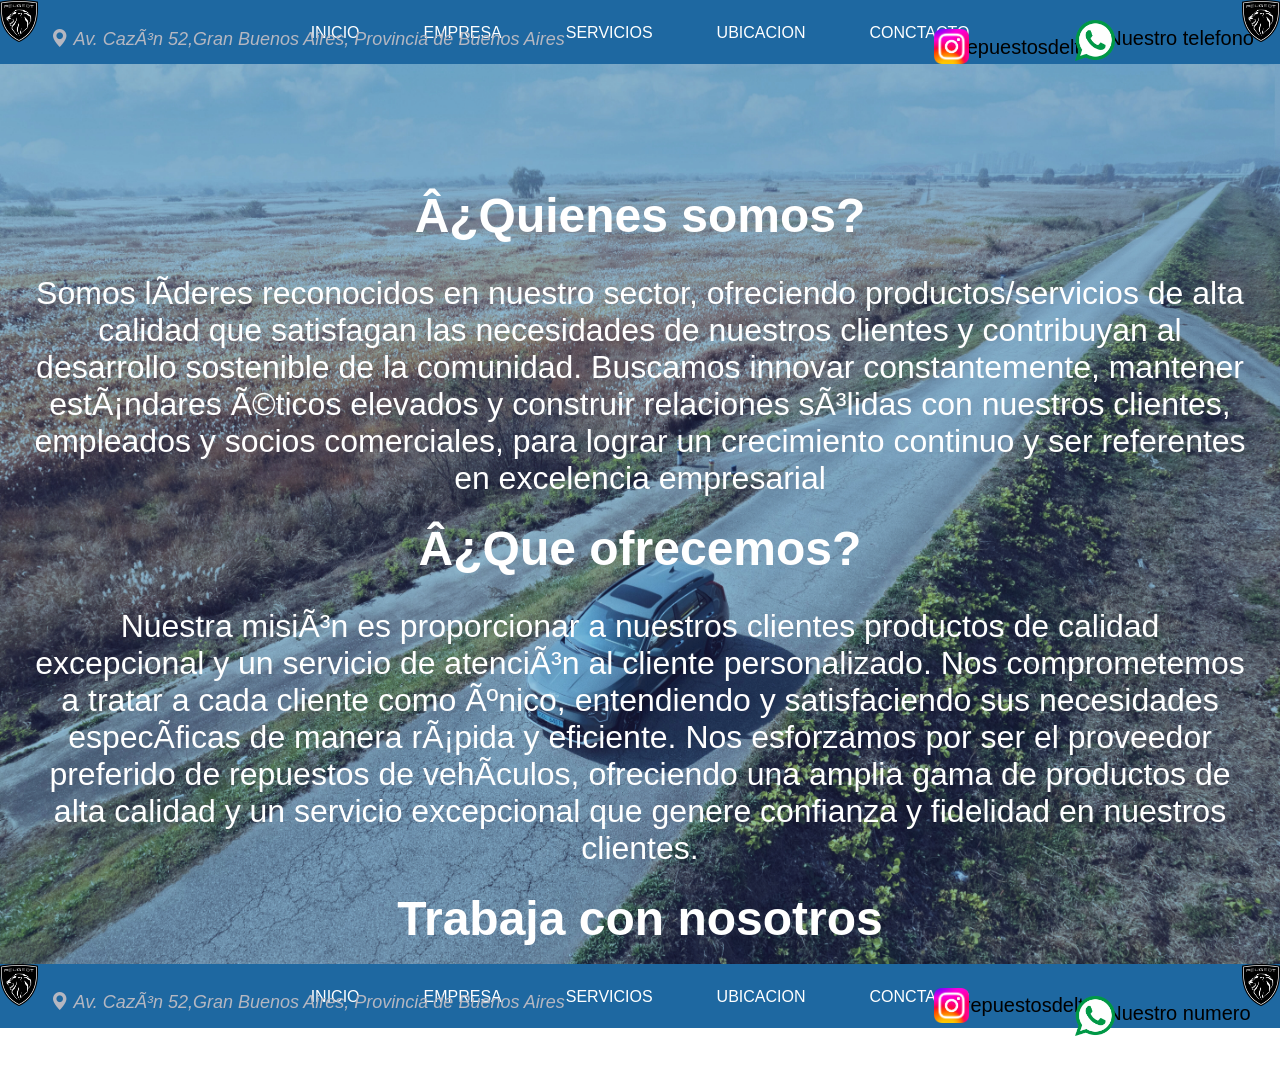
<file: empresa.html>
<link rel="stylesheet" href="servicios.css">
<link rel="stylesheet" href="https://cdn.jsdelivr.net/npm/bootstrap-icons@1.11.3/font/bootstrap-icons.min.css">
<link rel="stylesheet" href="enviar.js">
<html>

    <body>

        <header class="encabezado">
          <div class="logosEncabezadoEmpresa">
            <img class="logo" src="logo casa de repuesto.png" alt="logo de peugeot">
            <img class="logo2" src="logo casa de repuesto.png" alt="logo de peugeot">
          </div>
          <div class="logosEncabezadoEmpresa2">
            <i class="bi bi-list hambu" id="lista"></i>
          </div>
           
            <nav class="navegadores" id="nav">
                <a class="link"  href="index.html">INICIO</a>
                <a class="link"  href="empresa.html">EMPRESA</a>
                <a class="link"  href="servios.html">SERVICIOS</a>
                <a class="link"  target="_blank" href="https://www.google.com/maps/place/REPUESTOS+DELTA/@-34.4342332,-58.567251,15z/data=!4m6!3m5!1s0x95bca5776d4a55bf:0x32e2692f693c9735!8m2!3d-34.4342332!4d-58.567251!16s%2Fg%2F11b774ld4t?entry=ttu">UBICACION</a>
                <a class="link"  href="fomulario.html">CONCTACTO</a>
            </nav>
        
            <div>
                <i class="bi bi-geo-alt-fill logoUbicacion"> Av. Cazón 52,Gran Buenos Aires, Provincia de Buenos Aires</i>
            </div>
        
            <nav class="navegadoresEmpresa">
              <a class="wppEmpresa" target="_blank" href="https://wa.link/dlo7z2"><img src="wpp.png" alt="logo de whats app" width="40px"></a>
              <p class="whatEmpresa">Nuestro telefono</p>
            </nav>
            <nav class="navegadoresEmpresa">
              <a class="InstagramEmpresa" target="_blank" href="https://www.instagram.com/repuestosdelta2"><img src="Instagram.png" alt="logo de instagram" width="35px"  ></a>
              <p class="igEmpresa">repuestosdelta2</p>
            </nav>
            
        </header>
          <main>

              <SEction>
                <img class="fotoEmpresa" src="foto 3.jpg" alt="">
                <div class="textoEmpresa">
                    <h1 class="QueOfrecemos">¿Quienes somos?</h1>
                  <p class="textoMainEmpresa">Somos líderes reconocidos en nuestro sector, ofreciendo productos/servicios de alta calidad que satisfagan las necesidades de nuestros clientes y contribuyan al desarrollo sostenible de la comunidad. Buscamos innovar constantemente, 
                    mantener estándares éticos elevados y construir relaciones sólidas con nuestros clientes, empleados y socios comerciales, para lograr un crecimiento continuo y 
                    ser referentes en excelencia empresarial</p>
                    <h1 class="QueOfrecemos">¿Que ofrecemos?</h1>
    
                    <p class="textoMainEmpresa">Nuestra misión es proporcionar a nuestros clientes productos de calidad excepcional y un servicio de atención al cliente personalizado. 
                        Nos comprometemos a tratar a cada cliente como único, entendiendo y satisfaciendo sus necesidades específicas de manera rápida y eficiente. 
                        Nos esforzamos por ser el proveedor preferido de repuestos de vehículos, ofreciendo una amplia gama de productos de alta calidad y 
                        un servicio excepcional que genere confianza y fidelidad en nuestros clientes.</p>
    
                        <h1 class="QueOfrecemos">Trabaja con nosotros</h1>
                        <p class="textoMainEmpresa">Te ofrecemos que te dirijas a la seccion de conctato y 
                            desde el formulario puedas enviar tu propuesta como proveedor o Curriculum Vitae, en el cual te estaremos respondiendo a la brevedad
                        </p>
                </div>    
              </SEction>

          </main>
         
          <footer class="pieDePagina">
      
            <div class="LogosPieEmpresa">
              <img class="logo" src="logo casa de repuesto.png" alt="logo de peugeot">
              <img class="logo2" src="logo casa de repuesto.png" alt="logo de peugeot">
            </div>
   
            
            <nav class="navegadoresPieEmpresa">
                <a class="link"  href="index.html">INICIO</a>
                <a class="link"  href="empresa.html">EMPRESA</a>
                <a class="link"  href="servios.html">SERVICIOS</a>
                <a class="link"  target="_blank" href="https://www.google.com/maps/place/REPUESTOS+DELTA/@-34.4342332,-58.567251,15z/data=!4m6!3m5!1s0x95bca5776d4a55bf:0x32e2692f693c9735!8m2!3d-34.4342332!4d-58.567251!16s%2Fg%2F11b774ld4t?entry=ttu">UBICACION</a>
                <a class="link"  href="fomulario.html">CONCTACTO</a>
            </nav>
      
            <div>
                <i class="bi bi-geo-alt-fill logoUbicacionFinal"> Av. Cazón 52,Gran Buenos Aires, Provincia de Buenos Aires</i>
            </div>
      
            <h1 class="tituloPie">Nuestras Redes</h1>
      
            <div class="redesPieEmpresa">
      
              <a class="InstagramEmpresaPie" target="_blank" href="https://www.instagram.com/repuestosdelta2"><img src="Instagram.png" alt="logo de instagram" width="35px"  ></a>
              <p class="igEmpresaPie">repuestosdelta2</p>
              <a class="wppEmpresaPie" target="_blank" href="https://wa.link/dlo7z2"><img src="wpp.png" alt="logo de whats app" width="40px"></a>
              <p class="whatEmpresaPie">Nuestro numero</p>  
      
            </div>
            
      
          </footer>


          <script src="enviar.js"></script>
        <script src="https://cdn.jsdelivr.net/npm/bootstrap@5.3.3/dist/js/bootstrap.bundle.min.js" integrity="sha384-YvpcrYf0tY3lHB60NNkmXc5s9fDVZLESaAA55NDzOxhy9GkcIdslK1eN7N6jIeHz" crossorigin="anonymous"></script>   
    </body>    
</html>
</file>
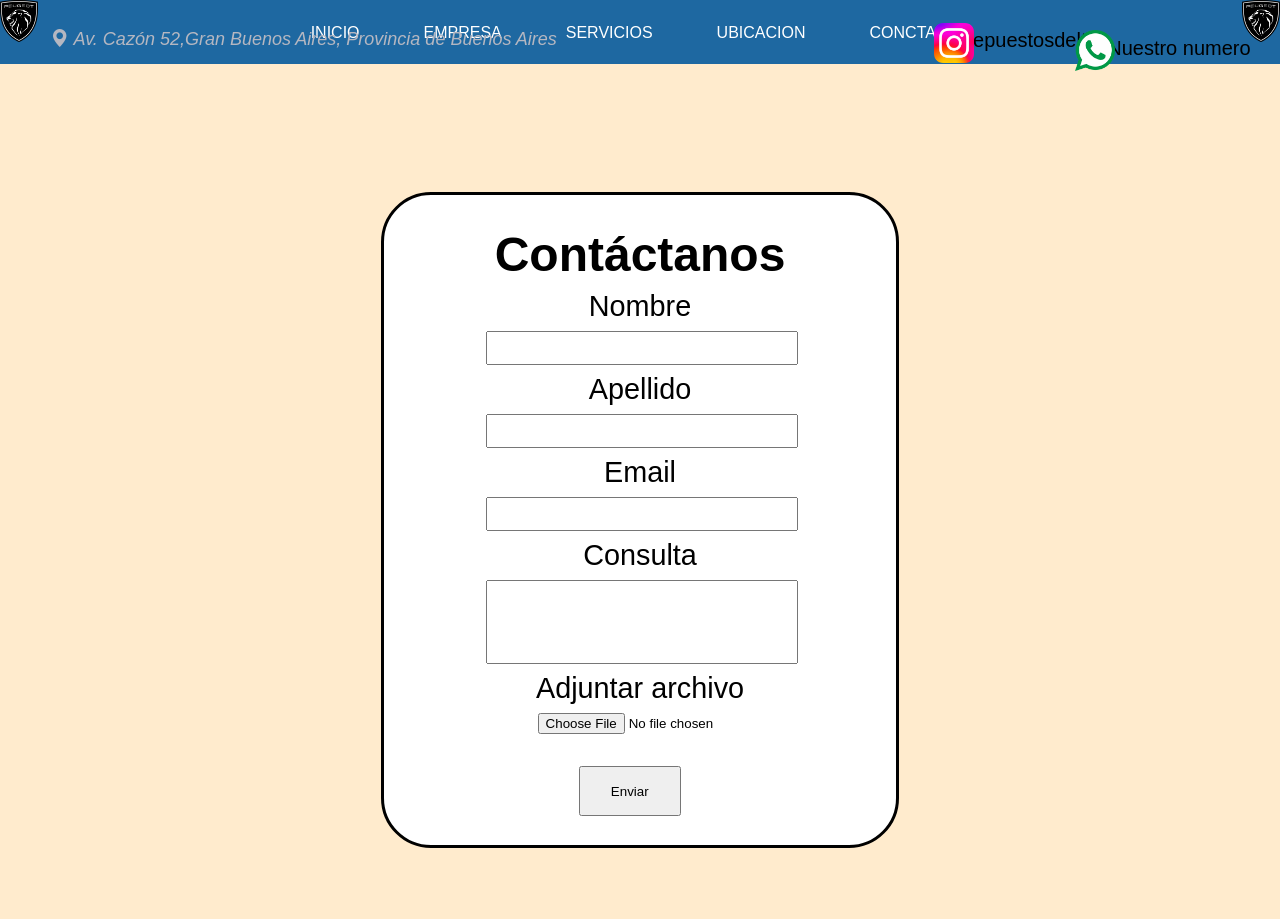
<file: fomulario.html>
<!DOCTYPE html>
<html lang="en">
    <title>DELTA 2</title>
<head>
    <meta charset="UTF-8">
    <meta name="viewport" content="width=device-width, initial-scale=1.0">
    <link rel="stylesheet" href="servicios.css">
    <link rel="stylesheet" href="https://cdn.jsdelivr.net/npm/bootstrap-icons@1.11.3/font/bootstrap-icons.min.css">
</head>
<body>
    <header class="encabezado">
        <img class="logo" src="logo casa de repuesto.png" alt="logo de peugeot">
        <img class="logo2" src="logo casa de repuesto.png" alt="logo de peugeot">
        
        <nav class="navegadores">
            <a class="link"  href="index.html">INICIO</a>
            <a class="link"  href="empresa.html">EMPRESA</a>
            <a class="link"  href="servios.html">SERVICIOS</a>
            <a class="link"  target="_blank" href="https://www.google.com/maps/place/REPUESTOS+DELTA/@-34.4342332,-58.567251,15z/data=!4m6!3m5!1s0x95bca5776d4a55bf:0x32e2692f693c9735!8m2!3d-34.4342332!4d-58.567251!16s%2Fg%2F11b774ld4t?entry=ttu">UBICACION</a>
            <a class="link"  href="fomulario.html">CONCTACTO</a>
        </nav>
    
        <div>
            <i class="bi bi-geo-alt-fill logoUbicacion"> Av. Cazón 52,Gran Buenos Aires, Provincia de Buenos Aires</i>
        </div>
    
       <nav class="redesForm">

        <a class="instagramFormulario" target="_blank" href="https://www.instagram.com/repuestosdelta2"><img src="Instagram.png" alt="logo de instagram" width="40px"  ></a>
        <p class="igFormulario">repuestosdelta2</p>
        <a class="wppFormulario" target="_blank" href="https://wa.link/dlo7z2"><img src="wpp.png" alt="logo de whats app" width="40px"></a>
        <p class="whatFormulario">Nuestro numero</p>

       </nav>
         
    </header>
    <main>
 
        <div class="contenedor">

            <div class="cuadrado1">
         <h1 class="tituloForm">Contáctanos </h1>
                <form class="formulario" id="formulario" method="POST">
                    <label class="indicaciones" for="nombre">Nombre</label>

                    <input class="nombreForm" type="text" required autocomplete="off" name="nombre" id="nombre">

                    <label class="indicaciones" for="apellido">Apellido</label>

                    <input class="nombreForm" type="text" required autocomplete="off" name="apellido" id="apellido">

                    <label class="indicaciones" for="correo">Email</label>

                    <input class="nombreForm" type="email" required autocomplete="off" name="correo" id="correo">

                    <label class="indicaciones" for="pregunta">Consulta</label>

                    <input class="consultaForm" type="text"  required autocomplete="off"  name="pregunta" id="pregunta">

                    <label class="indicaciones" for="archivo">Adjuntar archivo</label>

                    <input class="archivos" type="file" name="archivo" id="archivo">
                    
                    <input class="tamaño" type="submit" value="Enviar">
            
                </form>

            </div>
        </div>
        
      

    </main>
   
   <script src="enviar.js"></script>
</body>
</html>
</file>
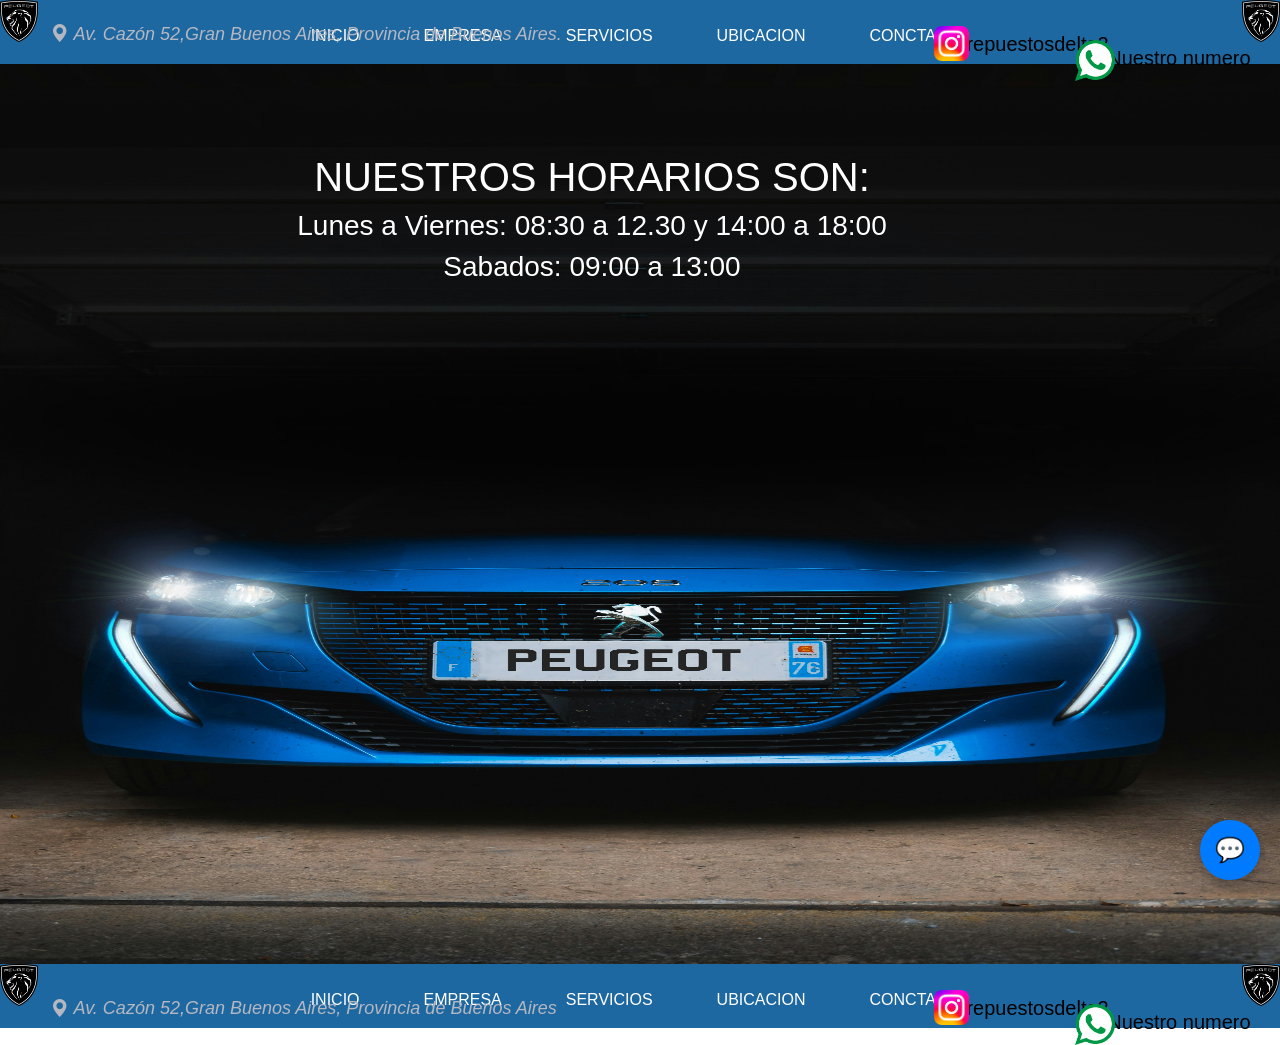
<file: Inicio.html>
<!DOCTYPE html>
<html lang="en">
  <meta name="viewport" content="width=device-width, initial-scale=1.0">

<head>
    <meta charset="UTF-8">
    <meta name="viewport" content="width=device-width, initial-scale=1.0">
    <link rel="stylesheet" href="Decoracion.css">
    <link rel="stylesheet" href="https://cdn.jsdelivr.net/npm/bootstrap-icons@1.11.3/font/bootstrap-icons.min.css">
    <title>DELTA 2</title>
    <link href="https://cdn.jsdelivr.net/npm/bootstrap@5.3.3/dist/css/bootstrap.min.css" rel="stylesheet" integrity="sha384-QWTKZyjpPEjISv5WaRU9OFeRpok6YctnYmDr5pNlyT2bRjXh0JMhjY6hW+ALEwIH" crossorigin="anonymous">
 <link rel="stylesheet" href="enviar.js">
</head>

<body>

    <header class="encabezado">
      <div class="contenedor">

        <div class="logos">
          <img class="logo" src="logo casa de repuesto.png" alt="logo de peugeot">
          <i class="bi bi-geo-alt-fill logoUbicacion"> Av. Cazón 52,Gran Buenos Aires, Provincia de Buenos Aires.</i>
         </div>

         <div class="logos1">
          <img class="logo2" src="logo casa de repuesto.png" alt="logo de peugeot">
          <i class="bi bi-list hambu" id="lista" onclick="toggleMenu()"></i>
         </div>

      </div>
       
      
        
        <nav class="navegadores" id="nav">
            <a class="link"  href="index.html">INICIO</a>
            <a class="link"  href="empresa.html">EMPRESA</a>
            <a class="link"  href="servios.html">SERVICIOS</a>
            <a class="link"  target="_blank" href="https://www.google.com/maps/place/REPUESTOS+DELTA/@-34.4342332,-58.567251,15z/data=!4m6!3m5!1s0x95bca5776d4a55bf:0x32e2692f693c9735!8m2!3d-34.4342332!4d-58.567251!16s%2Fg%2F11b774ld4t?entry=ttu">UBICACION</a>
            <a class="link"  href="fomulario.html">CONCTACTO</a>
        </nav>

        <div class="redes">
          <a class="Instagram" target="_blank" href="https://www.instagram.com/repuestosdelta2"><img src="Instagram.png" alt="logo de instagram" width="35px"  ></a>
          <p class="ig">repuestosdelta2</p>
          <a class="wpp" target="_blank" href="https://wa.link/dlo7z2"><img src="wpp.png" alt="logo de whats app" width="40px"></a>
          <p class="what">Nuestro numero</p>
        </div>

    

    </header>
    
    <main>
        <div class="d-item">
            <img class="foto" src="foto 2.jpg" class="d-block w-100 foto" alt="slider 1">
            <div class="carousel-caption">
                <div class="ubiImagen1">
                    <h1>NUESTROS HORARIOS SON:</h1>
                    <h3>Lunes a Viernes: 08:30 a 12.30 y 14:00 a 18:00</h3>
                    <h3>Sabados: 09:00 a 13:00</h3>
                </div>
            </div>
        </div>
    </main>
   
    <footer class="pieDePagina">
      
      <img class="logo" src="logo casa de repuesto.png" alt="logo de peugeot">
      <img class="logo2" src="logo casa de repuesto.png" alt="logo de peugeot">
      
      <nav class="navegadoresPie">
          <a class="link"  href="index.html">INICIO</a>
          <a class="link"  href="empresa.html">EMPRESA</a>
          <a class="link"  href="servios.html">SERVICIOS</a>
          <a class="link"  target="_blank" href="https://www.google.com/maps/place/REPUESTOS+DELTA/@-34.4342332,-58.567251,15z/data=!4m6!3m5!1s0x95bca5776d4a55bf:0x32e2692f693c9735!8m2!3d-34.4342332!4d-58.567251!16s%2Fg%2F11b774ld4t?entry=ttu">UBICACION</a>
          <a class="link"  href="fomulario.html">CONCTACTO</a>
      </nav>

      <div>
          <i class="bi bi-geo-alt-fill logoUbicacionFinal"> Av. Cazón 52,Gran Buenos Aires, Provincia de Buenos Aires</i>
      </div>

      <h1 class="tituloPie">Nuestras Redes</h1>

      <div class="redesPie">

        <a class="Instagram" target="_blank" href="https://www.instagram.com/repuestosdelta2"><img src="Instagram.png" alt="logo de instagram" width="35px"  ></a>
        <p class="igs">repuestosdelta2</p>
        <a class="wpp" target="_blank" href="https://wa.link/dlo7z2"><img src="wpp.png" alt="logo de whats app" width="40px"></a>
        <p class="what">Nuestro numero</p>  

      </div>
      

    </footer>

    <!-- Chatbot -->
    <style>
    #chatbot, #brandMenu, #photoRecognition {
        position: fixed;
        bottom: 20px;
        right: 20px;
        width: 320px;
        background-color: #ffffff;
        border-radius: 15px;
        box-shadow: 0 4px 12px rgba(0, 0, 0, 0.3);
        padding: 20px;
        font-family: Arial, sans-serif;
        display: none;
        z-index: 1000;
    }

    #chatbot h5, #brandMenu h5, #photoRecognition h5 {
        font-size: 18px;
        margin-bottom: 15px;
        color: #333;
    }

    #chatbot button, #brandMenu button, #photoRecognition button {
        width: 100%;
        margin-bottom: 10px;
        padding: 12px;
        font-size: 14px;
        font-weight: bold;
        color: #fff;
        border: none;
        border-radius: 8px;
        cursor: pointer;
        transition: background-color 0.3s ease;
    }

    #chatbot button:nth-child(3) {
        background-color: #fd7e14; /* Naranja */
    }

    #chatbot button:nth-child(4) {
        background-color: #28a745; /* Verde */
    }

    #chatbot button:nth-child(5) {
        background-color: #5bc0de; /* Azul claro */
    }

    #brandMenu button {
        background-color: #17a2b8; /* Celeste */
    }

    #brandMenu button:last-child {
        background-color: #dc3545; /* Rojo */
    }

    #photoRecognition button:nth-child(2) {
        background-color: #007bff; /* Azul */
    }

    #photoRecognition button:last-child {
        background-color: #dc3545; /* Rojo */
    }

    #chatbot button:hover, #brandMenu button:hover, #photoRecognition button:hover {
        opacity: 0.9;
    }

    #chatbotToggle {
        position: fixed;
        bottom: 20px;
        right: 20px;
        background-color: #007bff;
        color: white;
        border: none;
        border-radius: 50%;
        width: 60px;
        height: 60px;
        font-size: 24px;
        box-shadow: 0 4px 12px rgba(0, 0, 0, 0.3);
        cursor: pointer;
        z-index: 1000;
        transition: transform 0.3s ease;
    }

    #chatbotToggle:hover {
        transform: scale(1.1);
    }
</style>

<body>
    <!-- ...existing code... -->
    <div id="chatbot">
        <button class="close-btn" onclick="closeChatbot()">&times;</button>
        <h5>¡Hola! ¿Cómo puedo ayudarte?</h5>
        <p>Selecciona una opción:</p>
        <button onclick="selectBrand()" style="background-color: #fd7e14;">Seleccionar marca de vehículo</button>
        <button onclick="redirectToWhatsApp()" style="background-color: #28a745;">Enviar consulta por WhatsApp</button>
        <button onclick="togglePhotoRecognition()" style="background-color: #5bc0de;">Reconocer marca y modelo</button>
    </div>

    <div id="brandMenu">
        <h5>Selecciona una marca:</h5>
        <button onclick="askForChassis('Peugeot')">Peugeot</button>
        <button onclick="askForChassis('Toyota')">Toyota</button>
        <button onclick="askForChassis('Chevrolet')">Chevrolet</button>
        <button onclick="askForChassis('BMW')">BMW</button>
        <button onclick="askForChassis('Hyundai')">Hyundai</button>
        <button onclick="closeBrandMenu()">Cancelar</button>
    </div>

    <div id="photoRecognition">
        <h5>Reconocer marca y modelo</h5>
        <p>Sube una foto del vehículo:</p>
        <input type="file" id="vehiclePhoto" accept="image/*" style="margin-bottom: 10px; width: 100%;">
        <button onclick="processPhoto()">Procesar foto</button>
        <button onclick="closePhotoRecognition()">Cancelar</button>
    </div>

    <button id="chatbotToggle" onclick="toggleChatbot()">💬</button>

    <script>
        function toggleChatbot() {
            const chatbot = document.getElementById('chatbot');
            const toggleButton = document.getElementById('chatbotToggle');
            if (chatbot.style.display === 'none' || chatbot.style.display === '') {
                chatbot.style.display = 'block';
                toggleButton.style.display = 'none';
            }
        }

        function closeChatbot() {
            const chatbot = document.getElementById('chatbot');
            const toggleButton = document.getElementById('chatbotToggle');
            chatbot.style.display = 'none';
            toggleButton.style.display = 'block';
        }

        function selectBrand() {
            const brandMenu = document.getElementById('brandMenu');
            brandMenu.style.display = 'block';
        }

        function closeBrandMenu() {
            const brandMenu = document.getElementById('brandMenu');
            brandMenu.style.display = 'none';
        }

        function askForChassis(brand) {
            let chassisNumber;
            do {
                chassisNumber = prompt(`Has seleccionado ${brand}. Por favor, ingresa los últimos 8 caracteres alfanuméricos del número de chasis (17 caracteres en total):`);
                if (!chassisNumber) {
                    alert("No ingresaste un número de chasis. Intenta nuevamente.");
                } else if (!/^[a-zA-Z0-9]{8}$/.test(chassisNumber)) {
                    alert("El número de chasis debe tener exactamente 8 caracteres alfanuméricos. Intenta nuevamente.");
                } else {
                    alert("Número de chasis ingresado correctamente. Redirigiendo a WhatsApp...");
                    redirectToWhatsAppWithBrandAndChassis(brand, chassisNumber);
                    break;
                }
            } while (true);
        }

        function redirectToWhatsAppWithBrandAndChassis(brand, chassisNumber) {
            const message = `Hola, estoy interesado en repuestos para la marca ${brand}. Mi número de chasis es: ${chassisNumber}.`;
            const whatsappUrl = `https://api.whatsapp.com/send?phone=5491165315007&text=${encodeURIComponent(message)}`;
            window.open(whatsappUrl, '_blank');
            closeBrandMenu();
        }

        function togglePhotoRecognition() {
            const photoRecognition = document.getElementById('photoRecognition');
            photoRecognition.style.display = 'block';
        }

        function closePhotoRecognition() {
            const photoRecognition = document.getElementById('photoRecognition');
            photoRecognition.style.display = 'none';
        }

        async function processPhoto() {
            const photoInput = document.getElementById('vehiclePhoto');
            if (photoInput.files.length === 0) {
                alert("Por favor, selecciona una foto.");
                return;
            }

            const file = photoInput.files[0];
            const reader = new FileReader();
            reader.onload = async function () {
                const imageData = reader.result.split(',')[1]; // Base64 de la imagen
                alert("Procesando la foto con Gemini para reconocer la marca y el modelo del vehículo...");

                try {
                    const response = await fetch(`${process.env.API_BASE_URL}/api/identify_vehicle`, {
                        method: "POST",
                        headers: {
                            "Content-Type": "application/json"
                        },
                        body: JSON.stringify({
                            "image_base64": imageData
                        })
                    });

                    if (!response.ok) {
                        throw new Error(`Error del servidor: ${response.status} ${response.statusText}`);
                    }

                    const result = await response.json();
                    const text = result.result;
                    alert(text);
                } catch (error) {
                    if (error.message === "Failed to fetch") {
                        alert("Error: No se pudo conectar con el servidor. Verifica la URL de la API o los permisos CORS.");
                    } else {
                        alert(`Error: ${error.message}`);
                    }
                } finally {
                    closePhotoRecognition();
                }
            };
            reader.readAsDataURL(file);
        }
    </script>
    <!-- ...existing code... -->
</body>

    <script src="enviar.js"></script>
 <script src="https://cdn.jsdelivr.net/npm/bootstrap@5.3.3/dist/js/bootstrap.bundle.min.js" integrity="sha384-YvpcrYf0tY3lHB60NNkmXc5s9fDVZLESaAA55NDzOxhy9GkcIdslK1eN7N6jIeHz" crossorigin="anonymous"></script>   
</body>
</html>
</file>
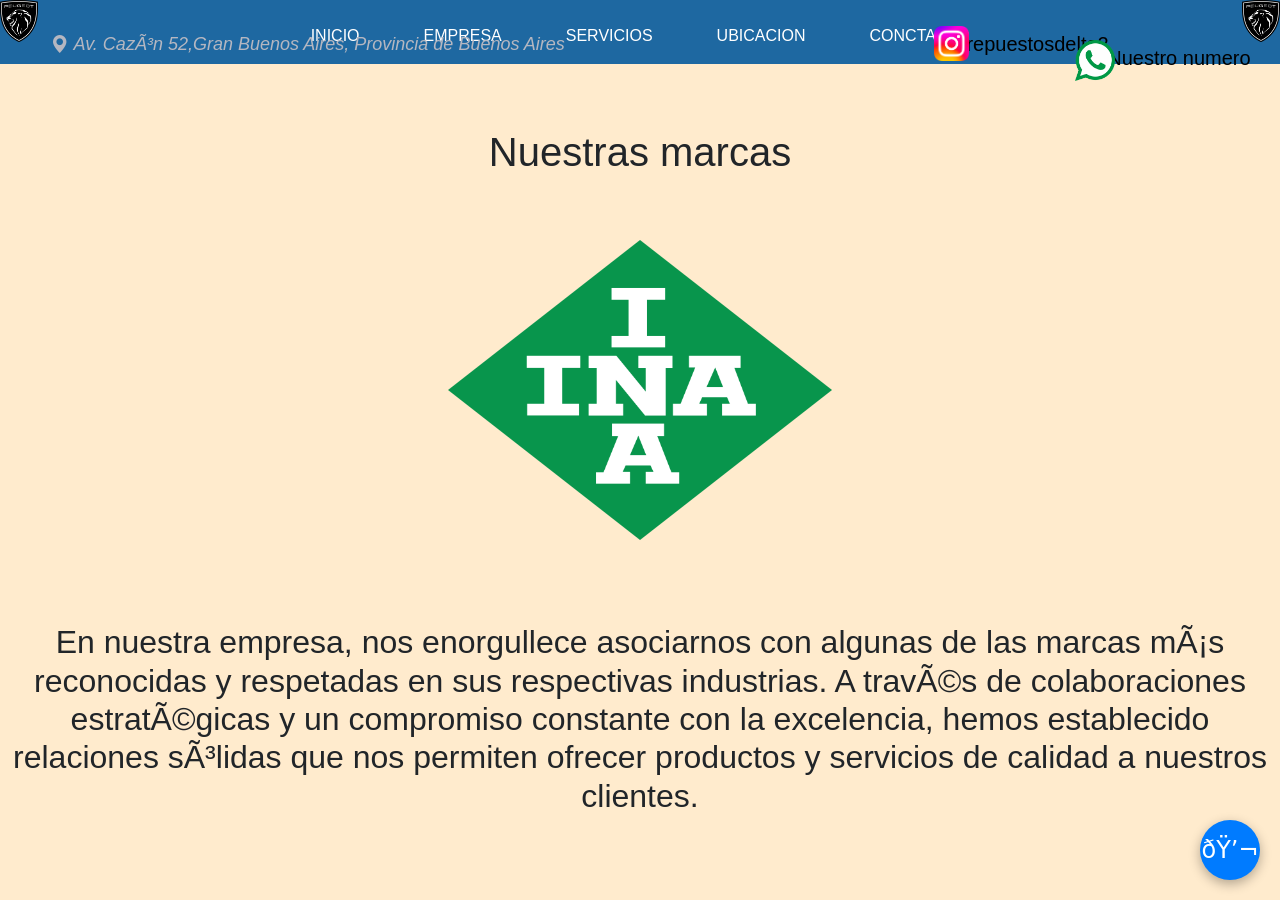
<file: servios.html>
<link rel="stylesheet" href="servicios.css">
<link rel="stylesheet" href="https://cdn.jsdelivr.net/npm/bootstrap-icons@1.11.3/font/bootstrap-icons.min.css">
<link href="https://cdn.jsdelivr.net/npm/bootstrap@5.3.3/dist/css/bootstrap.min.css" rel="stylesheet" integrity="sha384-QWTKZyjpPEjISv5WaRU9OFeRpok6YctnYmDr5pNlyT2bRjXh0JMhjY6hW+ALEwIH" crossorigin="anonymous">
<title>DELTA 2</title>
<html>

    <style>
        #chatbot, #brandMenu, #photoRecognition {
            position: fixed;
            bottom: 20px;
            right: 20px;
            width: 320px;
            background-color: #ffffff;
            border-radius: 15px;
            box-shadow: 0 4px 12px rgba(0, 0, 0, 0.3);
            padding: 20px;
            font-family: Arial, sans-serif;
            display: none;
            z-index: 1000;
        }

        #chatbot h5, #brandMenu h5, #photoRecognition h5 {
            font-size: 18px;
            margin-bottom: 15px;
            color: #333;
        }

        #chatbot button, #brandMenu button, #photoRecognition button {
            width: 100%;
            margin-bottom: 10px;
            padding: 12px;
            font-size: 14px;
            font-weight: bold;
            color: #fff;
            border: none;
            border-radius: 8px;
            cursor: pointer;
            transition: background-color 0.3s ease;
        }

        #chatbot button:hover, #brandMenu button:hover, #photoRecognition button:hover {
            opacity: 0.9;
        }

        #chatbot button:nth-child(1) {
            background-color: #007bff;
        }

        #chatbot button:nth-child(2) {
            background-color: #25d366;
        }

        #chatbot button:nth-child(3) {
            background-color: #fd7e14; /* Naranja */
        }

        #chatbot button:nth-child(4) {
            background-color: #28a745; /* Verde */
        }

        #chatbot button:nth-child(5) {
            background-color: #5bc0de; /* Azul claro */
        }

        #brandMenu button {
            background-color: #17a2b8; /* Celeste */
        }

        #brandMenu button:last-child {
            background-color: #dc3545; /* Rojo */
        }

        #brandMenu button:hover {
            opacity: 0.9;
        }

        #photoRecognition button:nth-child(2) {
            background-color: #007bff;
        }

        #photoRecognition button:last-child {
            background-color: #dc3545;
        }

        #chatbotToggle {
            position: fixed;
            bottom: 20px;
            right: 20px;
            background-color: #007bff;
            color: white;
            border: none;
            border-radius: 50%;
            width: 60px;
            height: 60px;
            font-size: 24px;
            box-shadow: 0 4px 12px rgba(0, 0, 0, 0.3);
            cursor: pointer;
            z-index: 1000;
            transition: transform 0.3s ease;
        }

        #chatbotToggle:hover {
            transform: scale(1.1);
        }

        #chatbot button.close-btn {
            position: absolute;
            top: 10px;
            right: 10px;
            background: none;
            border: none;
            font-size: 18px;
            color: #333;
            cursor: pointer;
        }

        #chatbot button.close-btn:hover {
            color: #007bff;
        }

        #chatbot button:hover {
            opacity: 0.9;
        }
    </style>

    <body class="color">

        <header class="encabezado">
            <img class="logo" src="logo casa de repuesto.png" alt="logo de peugeot">
            <img class="logo2" src="logo casa de repuesto.png" alt="logo de peugeot">
            
            <nav class="navegadores">
                <a class="link"  href="index.html">INICIO</a>
                <a class="link"  href="empresa.html">EMPRESA</a>
                <a class="link"  href="servios.html">SERVICIOS</a>
                <a class="link"  target="_blank" href="https://www.google.com/maps/place/REPUESTOS+DELTA/@-34.4342332,-58.567251,15z/data=!4m6!3m5!1s0x95bca5776d4a55bf:0x32e2692f693c9735!8m2!3d-34.4342332!4d-58.567251!16s%2Fg%2F11b774ld4t?entry=ttu">UBICACION</a>
                <a class="link"  href="fomulario.html">CONCTACTO</a>
            </nav>
        
            <div>
                <i class="bi bi-geo-alt-fill logoUbicacionServ"> Av. Cazón 52,Gran Buenos Aires, Provincia de Buenos Aires</i>
            </div>
            
           <nav>
            
            <a class="InstagramServ" target="_blank" href="https://www.instagram.com/repuestosdelta2"><img src="Instagram.png" alt="logo de instagram" width="35px"  ></a>
            <p class="igserv">repuestosdelta2</p>
            <a class="wppserv" target="_blank" href="https://wa.link/dlo7z2"><img src="wpp.png" alt="logo de whats app" width="40px"></a>
            <p class="whatserv">Nuestro numero</p>

           </nav>
         
        </header>

        <main>
                  <h1 class="tituloServicios">Nuestras marcas</h1>
            <div class="ubicacionServicios">

                <div id="carouselExampleSlidesOnly" class="carousel slide" data-bs-ride="carousel">

                    <div class="carousel-inner">

                      <div class="carousel-item active" data-bs-interval="1000">
                        <img class="servicioFoto" src="proveedor 4.png" class="d-block w-100" alt="...">
                      </div>

                      <div class="carousel-item"  data-bs-interval="1000">
                        <img class="servicioFoto" src="proveedor 2.png" class="d-block w-100" alt="...">
                      </div>

                      <div class="carousel-item" data-bs-interval="1000">
                        <img class="servicioFoto" src="proveedor 3.png" class="d-block w-100" alt="...">
                      </div>

                      <div class="carousel-item " data-bs-interval="1000" >
                        <img class="servicioFoto" src="proveedor 1.png" class="d-block w-100" alt="...">
                      </div>

                      <div class="carousel-item" data-bs-interval="1000">
                        <img class="servicioFoto" src="proveedor 5.png" class="d-block w-100" alt="...">
                      </div>

                      <div class="carousel-item" data-bs-interval="1000">
                        <img class="servicioFoto" src="proveedor 6.png" class="d-block w-100" alt="...">
                      </div>

                      <div class="carousel-item"  data-bs-interval="1000">
                        <img class="servicioFoto" src="proveedor 7.png" class="d-block w-100" alt="...">
                      </div>

                      <div class="carousel-item" data-bs-interval="1000">
                        <img class="servicioFoto" src="proveedor 8.png" class="d-block w-100" alt="...">
                      </div>

                      <div class="carousel-item " data-bs-interval="1000" >
                        <img class="servicioFoto" src="proveedor 9.png" class="d-block w-100" alt="...">
                      </div>

                      <div class="carousel-item" data-bs-interval="1000">
                        <img class="servicioFoto" src="proveedor 10.png" class="d-block w-100" alt="...">
                      </div>

                      <div class="carousel-item"  data-bs-interval="1000">
                        <img class="servicioFoto" src="proveedor 11.png" class="d-block w-100" alt="...">
                      </div>

                      <div class="carousel-item" data-bs-interval="1000">
                        <img class="servicioFoto" src="proveedor 12.png" class="d-block w-100" alt="...">
                      </div>

                      <div class="carousel-item " data-bs-interval="1000" >
                        <img class="servicioFoto" src="proveedor 13.png" class="d-block w-100" alt="...">
                      </div>

                      <div class="carousel-item" data-bs-interval="1000">
                        <img class="servicioFoto" src="proveedor 14.png" class="d-block w-100" alt="...">
                      </div>

                   
                    </div>

                  </div>
            </div>
            <h2 class="parrafoServicio">En nuestra empresa, nos enorgullece asociarnos con algunas de las marcas más reconocidas y respetadas en sus respectivas industrias. A través de colaboraciones estratégicas y un compromiso constante con la excelencia,
               hemos establecido relaciones sólidas que nos permiten ofrecer productos y servicios de calidad a nuestros clientes.</h2>
        </main>

        <!-- Chatbot -->
        <div id="chatbot">
            <button class="close-btn" onclick="closeChatbot()">&times;</button>
            <h5>¡Hola! ¿Cómo puedo ayudarte?</h5>
            <p>Selecciona una opción:</p>
            <button onclick="selectBrand()" style="background-color: #fd7e14;">Seleccionar marca de vehículo</button>
            <button onclick="redirectToWhatsApp()" style="background-color: #28a745;">Enviar consulta por WhatsApp</button>
            <button onclick="togglePhotoRecognition()" style="background-color: #5bc0de;">Reconocer marca y modelo</button>
        </div>

        <div id="brandMenu">
            <h5>Selecciona una marca:</h5>
            <button onclick="askForChassis('Peugeot')">Peugeot</button>
            <button onclick="askForChassis('Toyota')">Toyota</button>
            <button onclick="askForChassis('Chevrolet')">Chevrolet</button>
            <button onclick="askForChassis('BMW')">BMW</button>
            <button onclick="askForChassis('Hyundai')">Hyundai</button>
            <button onclick="closeBrandMenu()">Cancelar</button>
        </div>

        <div id="photoRecognition">
            <h5>Reconocer marca y modelo</h5>
            <p>Sube una foto del vehículo:</p>
            <input type="file" id="vehiclePhoto" accept="image/*" style="margin-bottom: 10px; width: 100%;">
            <button onclick="processPhoto()">Procesar foto</button>
            <button onclick="closePhotoRecognition()">Cancelar</button>
        </div>

        <button id="chatbotToggle" onclick="toggleChatbot()">💬</button>

        <script>
            function toggleChatbot() {
                const chatbot = document.getElementById('chatbot');
                const toggleButton = document.getElementById('chatbotToggle');
                if (chatbot.style.display === 'none' || chatbot.style.display === '') {
                    chatbot.style.display = 'block';
                    toggleButton.style.display = 'none';
                }
            }

            function closeChatbot() {
                const chatbot = document.getElementById('chatbot');
                const toggleButton = document.getElementById('chatbotToggle');
                chatbot.style.display = 'none';
                toggleButton.style.display = 'block';
            }

            function selectBrand() {
                const brandMenu = document.getElementById('brandMenu');
                brandMenu.style.display = 'block';
            }

            function closeBrandMenu() {
                const brandMenu = document.getElementById('brandMenu');
                brandMenu.style.display = 'none';
            }

            function askForChassis(brand) {
                let chassisNumber;
                do {
                    chassisNumber = prompt(`Has seleccionado ${brand}. Por favor, ingresa los últimos 8 caracteres alfanuméricos del número de chasis (17 caracteres en total):`);
                    if (!chassisNumber) {
                        alert("No ingresaste un número de chasis. Intenta nuevamente.");
                    } else if (!/^[a-zA-Z0-9]{8}$/.test(chassisNumber)) {
                        alert("El número de chasis debe tener exactamente 8 caracteres alfanuméricos  (los ultimo 8 debe ingresar). Intenta nuevamente (17 caracteres en total).");
                    } else {
                        alert("Número de chasis ingresado correctamente. Redirigiendo a WhatsApp...");
                        redirectToWhatsAppWithBrandAndChassis(brand, chassisNumber);
                        break;
                    }
                } while (true);
            }

            function redirectToWhatsAppWithBrandAndChassis(brand, chassisNumber) {
                const message = `Hola, estoy interesado en repuestos para la marca ${brand}. Mi número de chasis es: ${chassisNumber}.`;
                const whatsappUrl = `https://api.whatsapp.com/send?phone=5491165315007&text=${encodeURIComponent(message)}`;
                window.open(whatsappUrl, '_blank');
                closeBrandMenu();
            }

            function togglePhotoRecognition() {
                const photoRecognition = document.getElementById('photoRecognition');
                photoRecognition.style.display = 'block';
            }

            function closePhotoRecognition() {
                const photoRecognition = document.getElementById('photoRecognition');
                photoRecognition.style.display = 'none';
            }

            async function processPhoto() {
                const photoInput = document.getElementById('vehiclePhoto');
                if (photoInput.files.length === 0) {
                    alert("Por favor, selecciona una foto.");
                    return;
                }

                const file = photoInput.files[0];
                const reader = new FileReader();
                reader.onload = async function () {
                    const imageData = reader.result.split(',')[1]; // Base64 de la imagen
                    alert("Procesando la foto con Gemini para reconocer la marca y el modelo del vehículo...");

                            try {
                                const response = await fetch(`${process.env.API_BASE_URL}/api/identify_vehicle`, {
                                    method: "POST",
                                    headers: {
                                        "Content-Type": "application/json"
                                    },
                                    body: JSON.stringify({
                                        "image_base64": imageData
                                    })
                                });

                                if (!response.ok) {
                                    throw new Error(`Error del servidor: ${response.status} ${response.statusText}`);
                                }

                                const result = await response.json();
                                const text = result.result;
                                alert(text);
                            } catch (error) {
                                if (error.message === "Failed to fetch") {
                                    alert("Error: No se pudo conectar con el servidor. Verifica la URL de la API o los permisos CORS.");
                                } else {
                                    alert(`Error: ${error.message}`);
                                }
                            } finally {
                                closePhotoRecognition();
                            }5
                        };
                        reader.readAsDataURL(file);
                    }
                </script>

        <script src="https://cdn.jsdelivr.net/npm/bootstrap@5.3.3/dist/js/bootstrap.bundle.min.js" integrity="sha384-YvpcrYf0tY3lHB60NNkmXc5s9fDVZLESaAA55NDzOxhy9GkcIdslK1eN7N6jIeHz" crossorigin="anonymous"></script>
        <script src="https://cdn.jsdelivr.net/npm/bootstrap@5.3.3/dist/js/bootstrap.bundle.min.js" integrity="sha384-YvpcrYf0tY3lHB60NNkmXc5s9fDVZLESaAA55NDzOxhy9GkcIdslK1eN7N6jIeHz" crossorigin="anonymous"></script>   
    </body>    
</html>
</file>
<file: servicios.css>
*{
    margin: 0;
    padding: 0;
    font-family: Arial, Helvetica, sans-serif;
}

.encabezado{
    background-color: rgb(30, 104, 161);
    height: 4rem;
    position: relative;
}

.logo{
    width: 3%;
    position: absolute;
}

.logo2{
    width: 3%;
    position: absolute;
    margin-left: 97%;
}

.navegadores{
    display: flex;
    flex-direction: row;
    justify-content: center;
    gap: 4rem;
}

.navegadoresPieEmpresa{
    display: flex;
    flex-direction: row;
    justify-content: center;
    gap: 4rem;
}

.link{
    color: white;
    text-decoration: none;
    margin-top: 1.5rem;
}

.logoUbicacion{
    position: absolute;
 margin-left: 4%;
 margin-top: -1%;
 font-size: 18px;
 color: rgb(181, 183, 193);
}

.logoUbicacionServ{
    position: absolute;
 margin-left: 4%;
 margin-top: -1.3%;
 font-size: 18px;
 color: rgb(181, 183, 193);
}

.logoUbicacionFinal{
    position: absolute;
 margin-left: 4%;
 margin-top: -1.1%;
 font-size: 18px;
 color: rgb(181, 183, 193);
}
.InstagramEmpresa{
    position: absolute;
    margin-left: 73%;
    margin-top: -0.5%;
}

.igEmpresa{
    margin-left: 75%;
    margin-top: -1.1%;
    font-size: 20px;
}

.wppEmpresa{
    position: absolute;
   margin-left: 84%;
    margin-top: -0.5%;
    
}

.whatEmpresa{
    margin-left: 86.5%;
    margin-top: -1.2%;
   font-size: 20px;
}

.InstagramEmpresaPie{
    position: absolute;
    margin-left: 73%;
    margin-top: -0.5%;
}

.igEmpresaPie{
    margin-left: 75.3%;
    margin-top: -0.9%;
    font-size: 20px;
}

.wppEmpresaPie{
    position: absolute;
   margin-left: 84%;
    margin-top: -1.7%;
}

.whatEmpresaPie{
    margin-left: 86.5%;
    margin-top: -1.2%;
   font-size: 20px;
}

.Instagramserv{
    position: absolute;
    margin-left: 73%;
    margin-top: -0.2%;
}

.igserv{
    margin-left: 75.5%;
    margin-top: -1.5%;
    font-size: 20px;
    color: black;
}

.wppserv{
    position: absolute;
   margin-left: 84%;
    margin-top: -2.7%;
}

.whatserv{
    margin-left: 86.5%;
    margin-top: -2.5%;
   font-size: 20px;
   color: black;
}

.instagramFormulario{
    position: absolute;
    margin-left: 73%;
     margin-top: -0.5%;
}

.igFormulario{
    margin-left: 75.5%;
    margin-top: -1%;
    font-size: 20px;
    color: black;
}

.wppFormulario{
    position: absolute;
   margin-left: 84%;
    margin-top: -1.7%;
}

.whatFormulario{
    margin-left: 86.5%;
    margin-top: -1.2%;
   font-size: 20px;
   color: black;
}

.texto{
    position: absolute;
    text-align: end;
    padding: 0 250px;
    margin-top: 250px;
    color: white;
}

.textoEmpresa{
    text-align: center;
    margin: 2rem;
    font-size: large;
    font-size: 2rem;
    position: absolute;
    margin-top: -50rem;
    color: white;
}

.textoMainEmpresa{
    margin-top: 2rem;
    
}

.QueOfrecemos{
    margin-top: 1.5rem;
}

.colorDeFondo{
    position: absolute;
}
.fotoEmpresa{
    height: 900px;
    width: 100%;
    position: relative;
}

.formulario{
    display: flex;
    flex-direction: column;
    justify-content: center;
}

.tituloPie{
    display: none;
}

.pieDePagina{
    background-color: rgb(30, 104, 161);
    height: 4rem;
    position: relative;
}

.servicioFoto{
    height: 300px;
    width: 30%;
    border-radius: 50px;
}

.ubicacionServicios{
    text-align: center;
    margin-top: 5%;
    padding: 0%;
}

.tituloServicios{
    text-align: center;
    margin-top: 4rem;
}
.color{
    background-color: blanchedalmond;
}

.parrafoServicio{
    margin-top: 5.2rem;
    text-align: center;
}

.contenedor{
    display: flex;
    justify-content: center;
    background-color: blanchedalmond;
    height: 855px;
}

.cuadrado1{
    width: 40%;
    height: 650px;
    background-color: white;
    border: 3px black solid;
    border-radius: 50px;
    margin-bottom: 20px;
    position: relative;
    top: 8rem;
}

.tamaño{
    width: 20%;
    height: 50px;
    margin-top: 2rem;
    margin-left: 38%;
}

.nombreForm{
    width: 60%;
    height: 30px;
    margin-left: 20%;
}

.consultaForm{
    width: 60%;
    height: 80px;
   margin-left: 20%;
}

.archivos{
    margin-left: 30%;
}

.indicaciones{
    font-size: 1.8rem;
    text-align: center;
    margin: 0.5rem;
}

.tituloForm{
    text-align: center;
    margin-top: 2rem;
    font-size: 3rem;
}

.hambu{
    display: none;
}

@media (max-width: 481px) {
    /* Ajustes para pantallas pequeñas */

    /* Encabezado */
    .encabezado {
        background-color: rgb(30, 104, 161);
        height: 6rem;
        position: relative;
        z-index: 1;
    }

    /* Logos */
    .logos, .logos1 {
        background-color: rgb(30, 104, 161);
        height: 6rem;
        width: 80%;
        padding-top: 1rem;
        position: relative;
    }

    .logos1 {
        height: 4rem;
        margin-left: 80%;
        margin-top: -20%;
        z-index: 1;
    }

    /* Menú desplegable */
    .hambu {
        color: black;
        font-size: 2rem;
        margin: 2rem;
    }

    /* Navegadores */
    .navegadores {
        position: absolute;
        top: 0;
        left: 0;
        display: flex;
        flex-direction: column;
        justify-content: center;
        align-items: center;
        gap: 2rem;
        font-size: 1.5rem;
        background-color: rgba(0, 0, 0, 0.7);
        height: 100vh;
        width: 100%;
        z-index: 1;
        opacity: 0;
        pointer-events: none;
    }

    /* Visibilidad del menú */
    .ver {
        opacity: 1;
        pointer-events: unset;
    }

    /* Pie de página */
    .pieDePagina {
        background-color: rgb(30, 104, 161);
        height: 10rem;
        position: relative;
    }

    /* Título del pie */
    .tituloPie {
        text-align: center;
        font-size: 1.5rem;
        display: flex;
        justify-content: center;
    }

    /* Redes sociales en el pie */
    .redesPie {
        display: flex;
        flex-direction: row;
        gap: 1rem;
        margin-top: 2rem;
        justify-content: center;
    }

    /* Ocultar elementos */
    .navegadoresPie, .redes, .logoUbicacionFinal {
        display: none;
    }

    /* Tamaño de las imágenes */
    .foto, .foto2 {
        height: 700px;
        width: 100%;
    }

    /* Ubicación de las imágenes */
    .ubiImagen1 {
        margin-top: -200%;
        margin-left: -8%;
    }

    .ubiImagen2 {
        margin-top: -195%;
        margin-left: 40%;
        color: black;
    }
}
</file>
<file: Decoracion.css>
@media (min-width: 1279px){
    *{
        margin: 0;
        padding: 0;
        font-family: Arial, Helvetica, sans-serif;
    }
    
    .encabezado{
        background-color: rgb(30, 104, 161);
        height: 4rem;
        position: relative;
    }
    
    .icono{
        display: none;
    }

    .logo{
        width: 3%;
        position: absolute;
    }
 

    .logo2{
        width: 3%;
        position: absolute;
        margin-left: 97%;
    }
    
 .hambu{
    display: none;
 }
    
    .navegadores{
        display: flex;
        flex-direction: row;
        justify-content: center;
        gap: 4rem;
    }

    .navegadoresPie{
        display: flex;
        flex-direction: row;
        justify-content: center;
        gap: 4rem;
    }
    
    
    .link{
        color: white;
        text-decoration: none;
        margin-top: 1.5rem;
    }
    
    .logoUbicacion{
        position: absolute;
     margin-left: 4%;
     margin-top: 1.3rem;
     font-size: 18px;
     color: rgb(181, 183, 193);
    }

    .logoUbicacionFinal{
        position: absolute;
     margin-left: 4%;
     margin-top: -1.3%;
     font-size: 18px;
     color: rgb(181, 183, 193);
    }
    
    .Instagram{
        position: absolute;
        margin-left: 73%;
        margin-top: -0.2%;
    }
    
    .ig{
        margin-left: 75.5%;
        font-size: 20px;
        margin-top: -1.5%;
        color: black;
    }
    
    .Instagrams{
        position: absolute;
        margin-left: 73%;
        margin-top: -10%;
    }
    
    .InstagramPrincipal{
        position: absolute;
        margin-left: 73%;
    }

    .igs{
        margin-left: 75.5%;
        font-size: 20px;
        margin-top: -1.5%;
        color: black;
    }

    .texto{
        position: absolute;
        text-align: end;
        padding: 0 250px;
        margin-top: 250px;
        color: white;
    }
    
    .foto{
        height: 900px;
        width: 100%;
    }
    
    .ubiImagen1{
        margin-top: -44.2rem;
        margin-left: -6rem;
    }
    
    .ubiImagen2{
        margin-top: -45rem;
        margin-left: 40rem;
    }
    
    .ima2{
        color: black;
        font-size: 4rem;
    }
    
    .pieDePagina{
        background-color: rgb(30, 104, 161);
        height: 4rem;
        position: relative;
    }
    
    .wpp{
         position: absolute;
        margin-left: 84%;
         margin-top: -2.7%;
    }
    
    .what{
        
        margin-left: 86.5%;
        margin-top: -2.5%;
       font-size: 20px;
       color: black;
   
   }

  
}

.tituloPie{
    display: none;
}



/* Ejemplo de Media Query para pantallas pequeñas (celulares) */
@media (max-width: 768px) {
    /* Estilos para pantallas de hasta 768px de ancho */
    .encabezado {
      flex-direction: column; /* Cambia la dirección del encabezado a vertical */
      align-items: center; /* Centra los elementos */
    }
    .navegadores {
      flex-direction: column; /* Cambia la dirección de los navegadores a vertical */
      align-items: center; /* Centra los elementos */
      width: 100%;
    }
    .link {
      width: 100%;
      text-align: center;
    }
    .logos, .logos1 {
      flex-direction: column;
      align-items: center;
    }
    .logoUbicacion {
      text-align: center;
    }
    .redes {
      flex-direction: column;
      align-items: center;
    }
    .pieDePagina {
      flex-direction: column;
      align-items: center;
    }
    .navegadoresPie {
      flex-direction: column;
      align-items: center;
    }
    .redesPie {
      flex-direction: column;
      align-items: center;
    }
    .logoUbicacionFinal {
      text-align: center;
    }
    .logosEncabezadoEmpresa, .logosEncabezadoEmpresa2 {
      flex-direction: column;
      align-items: center;
    }
    .navegadoresEmpresa {
      flex-direction: column;
      align-items: center;
    }
    .LogosPieEmpresa {
      flex-direction: column;
      align-items: center;
    }
    .navegadoresPieEmpresa {
      flex-direction: column;
      align-items: center;
    }
    .redesPieEmpresa {
      flex-direction: column;
      align-items: center;
    }
    .logoUbicacionFinal {
      text-align: center;
    }
    .cuadrado1 {
      width: 90%;
    }
    .formulario {
      width: 100%;
    }
    .ubicacionServicios {
      width: 90%;
    }

    .encabezado .contenedor {
        flex-direction: column;
        align-items: center;
        text-align: center;
    }

    .logos, .logos1 {
        display: flex;
        flex-direction: column;
        align-items: center;
    }

    .logo, .logo2 {
        width: 80px;
        margin-bottom: 10px;
    }

    .logoUbicacion, .logoUbicacionFinal {
        font-size: 14px;
        text-align: center;
    }

    .navegadores {
        flex-direction: column;
        gap: 10px;
    }

    .link {
        font-size: 16px;
        padding: 10px;
    }

    .redes, .redesPie {
        flex-direction: column;
        align-items: center;
        gap: 10px;
    }

    .redes img, .redesPie img {
        width: 30px;
    }

    .d-item .foto {
        width: 100%;
        height: auto;
    }

    .ubiImagen1 h1, .ubiImagen1 h3 {
        font-size: 18px;
        text-align: center;
    }

    .pieDePagina {
        text-align: center;
    }

    .tituloPie {
        font-size: 20px;
    }

    .navegadoresPie {
        flex-direction: column;
        gap: 10px;
    }

    .navegadoresPie .link {
        font-size: 16px;
    }
}

/* Estilos para iPad (pantallas entre 769px y 1024px) */
@media (min-width: 769px) and (max-width: 1024px) {
    .encabezado {
        display: flex;
        flex-direction: column;
        align-items: center;
        background-color: rgb(30, 104, 161);
        height: 6rem;
        position: relative;
    }

    .logos {
        display: flex;
        justify-content: space-between;
        align-items: center;
        width: 90%;
    }

    .logo, .logo2 {
        width: 80px;
    }

    .hambu {
        display: block;
        font-size: 2rem;
        color: white;
        cursor: pointer;
    }

    .navegadores {
        position: absolute;
        top: 0;
        left: 0;
        display: flex;
        flex-direction: column;
        justify-content: center;
        align-items: center;
        gap: 2rem;
        font-size: 1.5rem;
        background-color: rgba(0, 0, 0, 0.7);
        height: 100vh;
        width: 100%;
        z-index: 1;
        opacity: 0;
        pointer-events: none;
    }

    .navegadores.ver {
        opacity: 1;
        pointer-events: unset;
    }

    .link {
        color: white;
        text-decoration: none;
    }

    .navegadoresPie {
        display: none;
    }

    .redes {
        display: none;
    }
}
  
@media (max-width: 481px){
  
.encabezado{
    background-color: rgb(30, 104, 161);
    height: 6rem;
    position: relative;
    z-index: 1;
}

 .logos{
    background-color: rgb(30, 104, 161);
    height: 6rem;
    width: 80%;
    padding-top: 1rem;
    position: relative;
 }
 .logos1{
    background-color: rgb(30, 104, 161);
    height: 4rem;
    position: absolute;
    margin-left: 80%;
    margin-top: -20%;
    z-index: 1;
 }

 .hambu{
    color: black;
 }
 .logo{
    display: none;
 }

 .logo2{
    display: none;
 }

 .navegadores{
    position: absolute;
    top: 0;
    left: 0;
    display: flex;
    flex-direction: column;
    justify-content: center;
    align-items: center;
    gap: 2rem;
    font-size: 1.5rem;
    background-color: rgb(0, 0, 0,0.7);
    height: 100vh;
    width: 100%;
    z-index: 1;
    opacity: 0;
    pointer-events: none;
 }

 .ver{
    opacity: 1;
    pointer-events: unset
    ;
 }

 .link{
    color: white;
 }

 .navegadoresPie{
  display: none;
}


.redes{
    display: none;
} 

.logoUbicacion{
    font-size: 1.2rem;
    margin-bottom: 3;
}

.hambu{
    font-size: 2rem;
    margin: 2rem;
}

.foto{
 height: 700px;
 width: 100%;
}

.foto2{
    height: 700px;
    width: 100%;
   }
   
   .ubiImagen1{
    margin-top: -200%;
    margin-left: -8%;
}

.ubiImagen2{
    margin-top: -195%;
    margin-left: 40%;
    color: black;
}

.pieDePagina{
    background-color: rgb(30, 104, 161);
    height: 10rem;
    position: relative;
}

.logoUbicacionFinal{
    display: none;
}

.tituloPie{
    text-align: center;
    font-size: 1.5rem;
    display: flex;
    justify-content: center;
}

.redesPie{
    display: flex;
    flex-direction: row;
    gap: 1rem;
    margin-top: 2rem;
    justify-content: center;
}

     }
</file>
